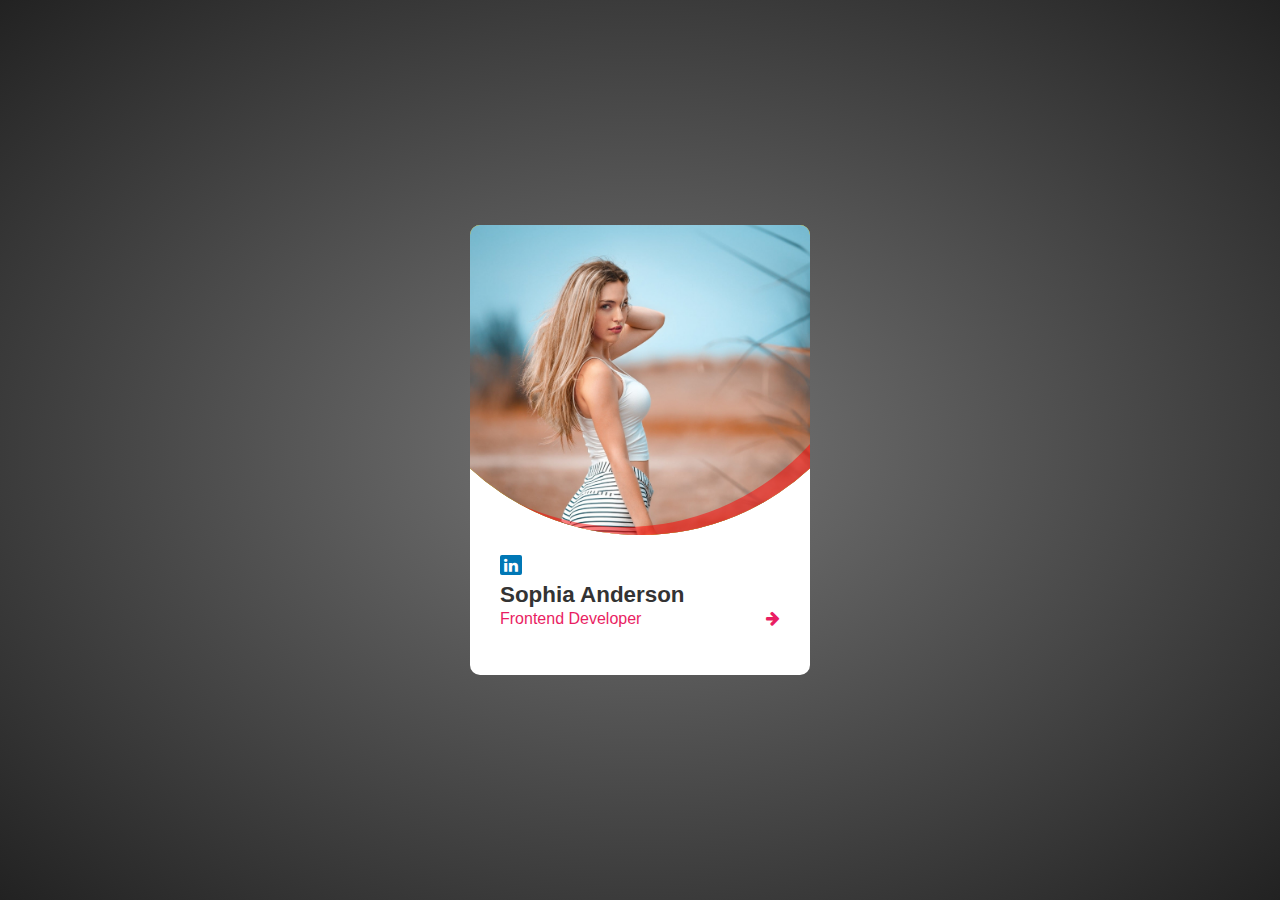
<file: Card Design using Html & CSS Only/index.html>
<!DOCTYPE html>
<html lang="en">
  <head>
    <meta charset="UTF-8" />
    <meta http-equiv="X-UA-Compatible" content="IE=edge" />
    <meta name="viewport" content="width=device-width, initial-scale=1.0" />
    <title>Card Design using Html & CSS Only</title>
    <link rel="stylesheet" href="style.css" />
    <link
      rel="stylesheet"
      href="https://cdnjs.cloudflare.com/ajax/libs/font-awesome/4.7.0/css/font-awesome.css"
      integrity="sha512-5A8nwdMOWrSz20fDsjczgUidUBR8liPYU+WymTZP1lmY9G6Oc7HlZv156XqnsgNUzTyMefFTcsFH/tnJE/+xBg=="
      crossorigin="anonymous"
      referrerpolicy="no-referrer"
    />
  </head>
  <body>
    <div class="card">
      <div class="circle">
        <div class="imgBx">
          <img src="img.jpg" alt="No image" />
        </div>
      </div>
      <div class="content">
        <a href="#">
          <i class="fa fa-linkedin" aria-hidden="true"></i>
        </a>
        <h1>Sophia Anderson</h1>
        <div class="textIcon">
          <h4>Frontend Developer</h4>
          <a href="#">
            <i class="fa fa-arrow-right" aria-hidden="true"></i>
          </a>
        </div>
      </div>
    </div>
  </body>
</html>
</file>
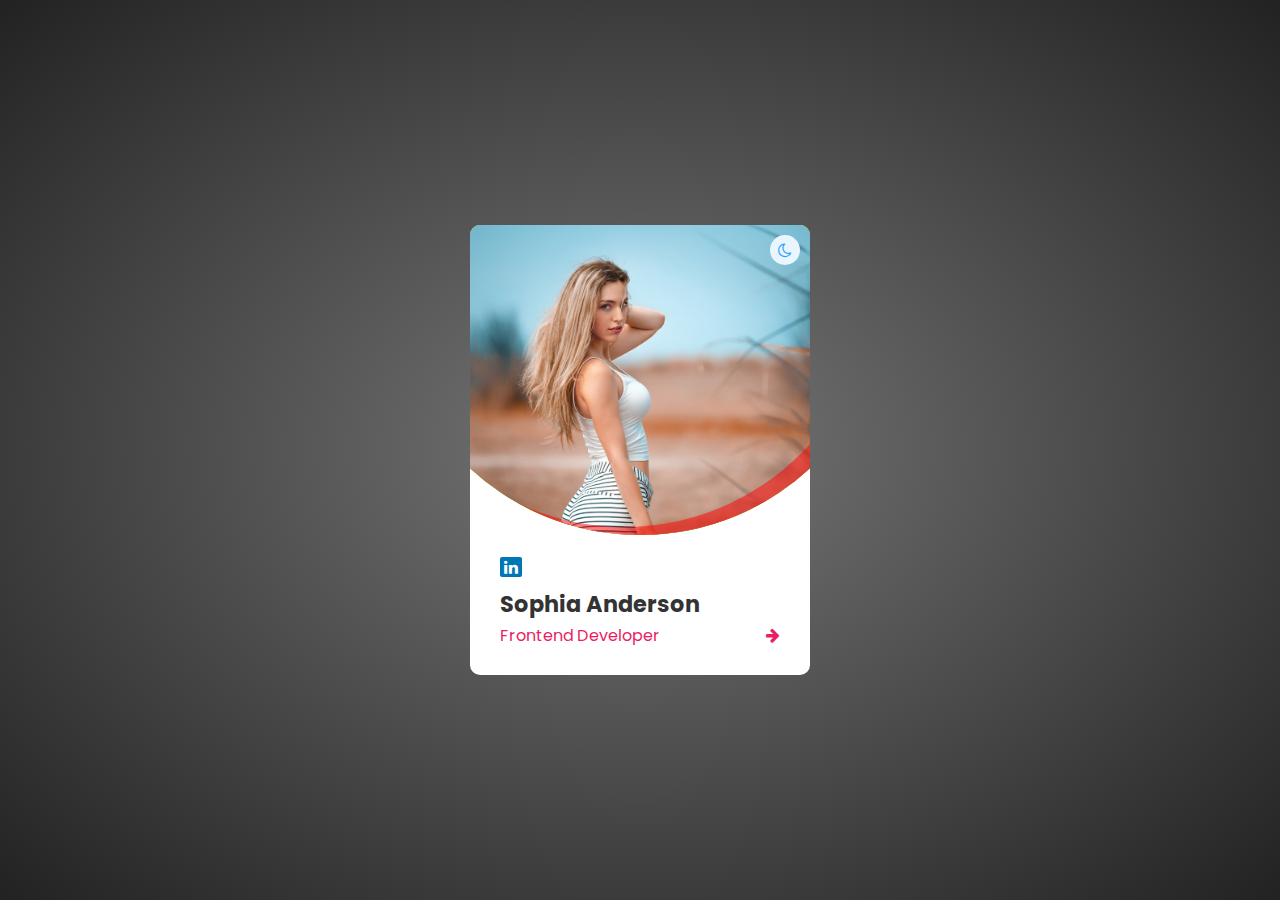
<file: Dark & Light Mode User Card UI Design/How To Toggle Between Dark and Light Mode using Javascript/index.html>
<!DOCTYPE html>
<html lang="en">
  <head>
    <meta charset="UTF-8" />
    <meta http-equiv="X-UA-Compatible" content="IE=edge" />
    <meta name="viewport" content="width=device-width, initial-scale=1.0" />
    <title>Card Design using Html & CSS Only</title>
    <link rel="stylesheet" href="style.css" />
    <link
      rel="stylesheet"
      href="https://cdnjs.cloudflare.com/ajax/libs/font-awesome/4.7.0/css/font-awesome.css"
      integrity="sha512-5A8nwdMOWrSz20fDsjczgUidUBR8liPYU+WymTZP1lmY9G6Oc7HlZv156XqnsgNUzTyMefFTcsFH/tnJE/+xBg=="
      crossorigin="anonymous"
      referrerpolicy="no-referrer"
    />
  </head>
  <body>
    <div class="card">
      <div class="toggle"></div>
      <div class="circle">
        <div class="imgBx">
          <img src="img.jpg" alt="No image" />
        </div>
      </div>
      <div class="content">
        <a href="#">
          <i class="fa fa-linkedin" aria-hidden="true"></i>
        </a>
        <h1>Sophia Anderson</h1>
        <div class="textIcon">
          <h4>Frontend Developer</h4>
          <a href="#">
            <i class="fa fa-arrow-right" aria-hidden="true"></i>
          </a>
        </div>
      </div>
    </div>
    <script>
      const card = document.querySelector(".card");
      const toggle = document.querySelector(".toggle");
      card.addEventListener("click", function () {
        card.classList.toggle("dark");
      });
    </script>
  </body>
</html>
</file>
<file: Card Design using Html & CSS Only/style.css>
* {
  margin: 0;
  padding: 0;
  -webkit-box-sizing: border-box;
          box-sizing: border-box;
  font-family: "Poppins", sans-serif;
}

body {
  display: -webkit-box;
  display: -ms-flexbox;
  display: flex;
  -webkit-box-pack: center;
      -ms-flex-pack: center;
          justify-content: center;
  -webkit-box-align: center;
      -ms-flex-align: center;
          align-items: center;
  min-height: 100vh;
  background: radial-gradient(#777, #222);
  display: flex;
  -ms-flex-pack: distribute;
      justify-content: space-around;
}

.card {
  position: relative;
  width: 340px;
  height: 450px;
  background: white;
  border-radius: 10px;
  overflow: hidden;
}

.circle {
  position: absolute;
  top: -190px;
  left: 50%;
  -webkit-transform: translateX(-50%);
          transform: translateX(-50%);
  width: 500px;
  height: 500px;
  background: #333;
  -webkit-clip-path: circle();
          clip-path: circle();
}

.circle::before {
  content: "";
  position: absolute;
  top: -8px;
  left: -16px;
  width: 100%;
  height: 100%;
  background: transparent;
  -webkit-box-shadow: 0 0 0 20px rgba(255, 0, 0, 0.5);
          box-shadow: 0 0 0 20px rgba(255, 0, 0, 0.5);
  border-radius: 50%;
  z-index: 1000;
  pointer-events: none;
}

.circle .imgBx {
  position: absolute;
  left: 50%;
  bottom: 0;
  -webkit-transform: translateX(-50%);
          transform: translateX(-50%);
  width: 340px;
  height: 310px;
  background: #fd0;
}

.circle .imgBx img {
  position: absolute;
  top: 0;
  left: 0;
  width: 100%;
  height: 100%;
  -o-object-fit: cover;
     object-fit: cover;
  -webkit-transition: 0.5s;
  transition: 0.5s;
  -webkit-transform-origin: top;
          transform-origin: top;
}

.circle .imgBx:hover img {
  -webkit-transform: scale(1.5);
          transform: scale(1.5);
}

.content {
  position: absolute;
  left: 0;
  bottom: 0;
  width: 100%;
  height: 140px;
  padding: 20px 30px;
}

.content h1 {
  font-size: 1.4em;
  color: #333;
  margin-top: 7px;
  margin-bottom: 2px;
}

.fa-linkedin {
  background: #0077b5;
  color: #fff;
  padding: 2px 4px;
  border-radius: 2px;
}

.textIcon {
  display: -webkit-box;
  display: -ms-flexbox;
  display: flex;
  -webkit-box-pack: justify;
      -ms-flex-pack: justify;
          justify-content: space-between;
  -webkit-box-align: center;
      -ms-flex-align: center;
          align-items: center;
}

.textIcon h4 {
  font-weight: 400;
  color: #e91e63;
}

.textIcon .fa {
  color: #e91e63;
}
/*# sourceMappingURL=style.css.map */
</file>
<file: Dark & Light Mode User Card UI Design/How To Toggle Between Dark and Light Mode using Javascript/style.css>
@import url("http://fonts.googleapis.com/css2?family=Poppins");
* {
  margin: 0;
  padding: 0;
  -webkit-box-sizing: border-box;
          box-sizing: border-box;
  font-family: "Poppins", sans-serif;
}

body {
  display: -webkit-box;
  display: -ms-flexbox;
  display: flex;
  -webkit-box-pack: center;
      -ms-flex-pack: center;
          justify-content: center;
  -webkit-box-align: center;
      -ms-flex-align: center;
          align-items: center;
  min-height: 100vh;
  background: radial-gradient(#777, #222);
  display: flex;
  -ms-flex-pack: distribute;
      justify-content: space-around;
}

.card {
  position: relative;
  width: 340px;
  height: 450px;
  background: white;
  border-radius: 10px;
  overflow: hidden;
  -webkit-transition: background 1.5s;
  transition: background 1.5s;
}

.card .circle {
  position: absolute;
  top: -190px;
  left: 50%;
  -webkit-transform: translateX(-50%);
          transform: translateX(-50%);
  width: 500px;
  height: 500px;
  background: #333;
  -webkit-clip-path: circle();
          clip-path: circle();
}

.card .circle:before {
  content: "";
  position: absolute;
  top: -8px;
  left: -16px;
  width: 100%;
  height: 100%;
  background: transparent;
  -webkit-box-shadow: 0 0 0 20px rgba(255, 0, 0, 0.5);
          box-shadow: 0 0 0 20px rgba(255, 0, 0, 0.5);
  border-radius: 50%;
  z-index: 1000;
  pointer-events: none;
}

.card .circle .imgBx {
  position: absolute;
  left: 50%;
  bottom: 0;
  -webkit-transform: translateX(-50%);
          transform: translateX(-50%);
  width: 340px;
  height: 310px;
  background: #fd0;
}

.card .circle .imgBx img {
  position: absolute;
  top: 0;
  left: 0;
  width: 100%;
  height: 100%;
  -o-object-fit: cover;
     object-fit: cover;
  -webkit-transition: 0.5s;
  transition: 0.5s;
  -webkit-transform-origin: top;
          transform-origin: top;
}

.card .circle .imgBx:hover img {
  -webkit-transform: scale(1.5);
          transform: scale(1.5);
}

.card .content {
  position: absolute;
  left: 0;
  bottom: 0;
  width: 100%;
  height: 140px;
  padding: 20px 30px;
}

.card .content h1 {
  font-size: 1.4em;
  color: #333;
  margin-top: 7px;
  margin-bottom: 2px;
  -webkit-transition: color 1.5s;
  transition: color 1.5s;
}

.card .fa-linkedin {
  background: #0077b5;
  color: #fff;
  padding: 2px 4px;
  border-radius: 2px;
}

.card .textIcon {
  display: -webkit-box;
  display: -ms-flexbox;
  display: flex;
  -webkit-box-pack: justify;
      -ms-flex-pack: justify;
          justify-content: space-between;
  -webkit-box-align: center;
      -ms-flex-align: center;
          align-items: center;
}

.card .textIcon h4 {
  font-weight: 400;
  color: #e91e63;
}

.card .textIcon .fa {
  color: #e91e63;
}

.card .toggle {
  position: absolute;
  top: 10px;
  right: 10px;
  background: #e9f5ff;
  width: 30px;
  height: 30px;
  border-radius: 50%;
  display: -webkit-box;
  display: -ms-flexbox;
  display: flex;
  -webkit-box-align: center;
      -ms-flex-align: center;
          align-items: center;
  -webkit-box-pack: center;
      -ms-flex-pack: center;
          justify-content: center;
  cursor: pointer;
  z-index: 2000;
}

.card .toggle:before {
  content: "\f186";
  font-family: fontAwesome;
  color: #2fa1ff;
}

.card.dark {
  background: #333;
}

.card.dark .content h1 {
  color: white;
}

.card.dark .toggle:before {
  content: "\f185";
}
/*# sourceMappingURL=style.css.map */
</file>
